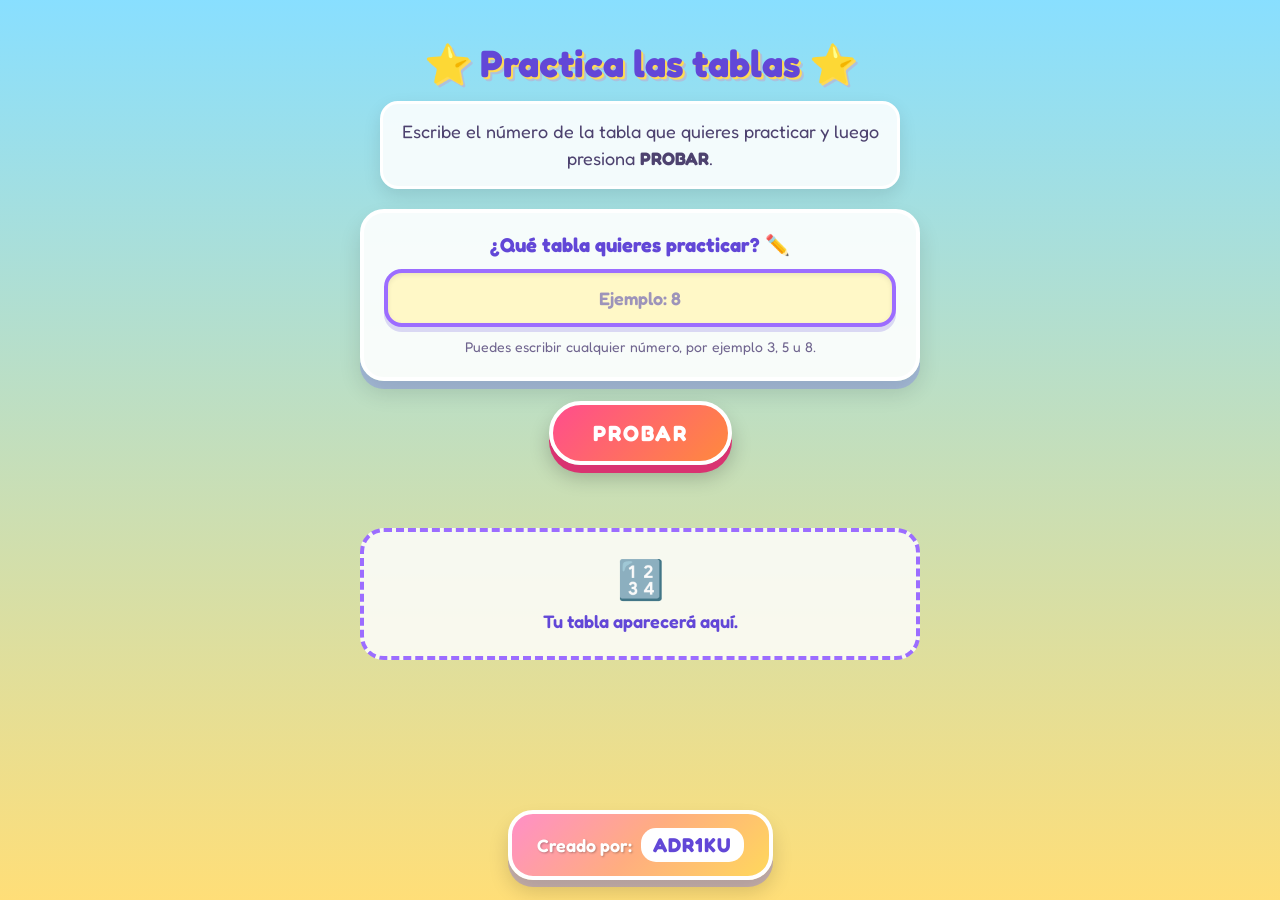
<file: tablas/index.html>
<!DOCTYPE html>
<html lang="es">
<head>
    <meta charset="UTF-8">
    <meta name="viewport" content="width=device-width, initial-scale=1.0">
    <title>Tablas de multiplicar</title>
    <link rel="stylesheet" href="multiplicar.css">
</head>
<body>

    <main class="contenedor">

        <section class="panel-practica" aria-labelledby="titulo-principal">
            <h1 id="titulo-principal">Practica las tablas</h1>

            <p class="instruccion">
                Escribe el número de la tabla que quieres practicar y luego presiona
                <strong>PROBAR</strong>.
            </p>

            <div class="grupo-entrada">
                <label for="numero-tabla" class="etiqueta-entrada">
                    ¿Qué tabla quieres practicar? ✏️
                </label>

                <input
                    type="text"
                    id="numero-tabla"
                    class="caja-texto"
                    placeholder="Ejemplo: 8"
                    inputmode="numeric"
                    autocomplete="off"
                    aria-describedby="ayuda-entrada"
                >

                <p id="ayuda-entrada" class="texto-ayuda">
                    Puedes escribir cualquier número, por ejemplo 3, 5 u 8.
                </p>
            </div>

            <button type="button" class="boton" id="probar" onclick="generarTablas()">
                PROBAR
            </button>

            <p id="mensaje" class="mensaje-ayuda" aria-live="polite"></p>
        </section>

        <section id="resultado-tabla" class="resultado-tabla" aria-live="polite">
            <div class="estado-inicial">
                <span class="estado-icono">🔢</span>
                <p>Tu tabla aparecerá aquí.</p>
            </div>
        </section>

    </main>

    <footer class="pie-pagina">
        <p>Creado por: <span>ADR1KU</span></p>
    </footer>

    <script src="multiplicar.js"></script>
</body>
</html>
</file>
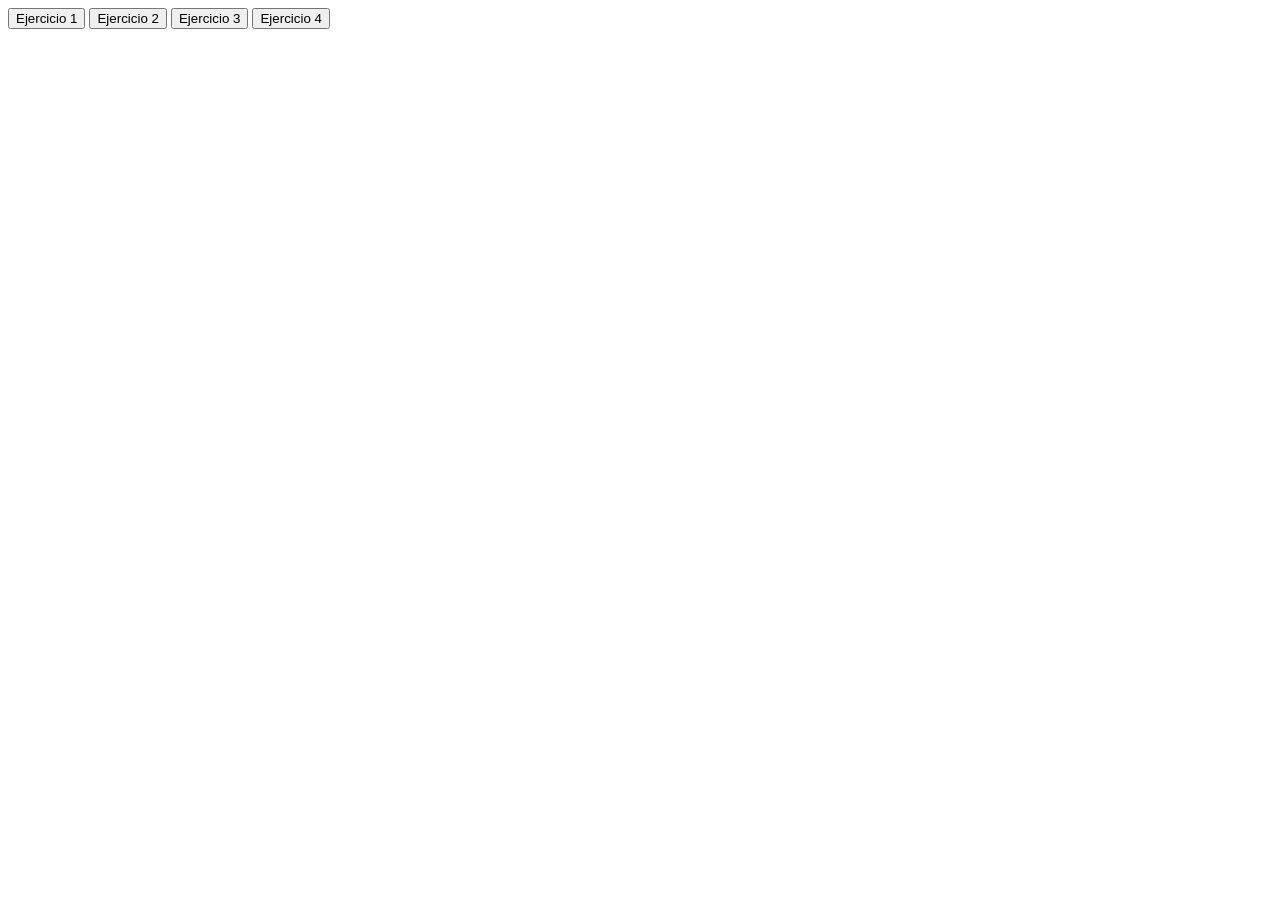
<file: ejercicio.html>
<!DOCTYPE html>
    <head>
        <script src="ejercicio.js"></script>
    </head>
    <body>
        <button onclick="ejecutar(1)">Ejercicio 1</button>
        <button onclick="ejecutar(2)">Ejercicio 2</button>
        <button onclick="ejecutar(3)">Ejercicio 3</button>
        <button onclick="ejecutar(4)">Ejercicio 4</button>



    </body>
</html>
</file>
<file: tablas/multiplicar.css>
/* Fuente infantil desde Google Fonts */
@import url('https://fonts.googleapis.com/css2?family=Fredoka:wght@400;500;600;700&display=swap');

/* Reinicio básico */
* {
    margin: 0;
    padding: 0;
    box-sizing: border-box;
}

html {
    scroll-behavior: smooth;
}

body {
    min-height: 100vh;
    font-family: 'Fredoka', sans-serif;
    display: flex;
    flex-direction: column;
    align-items: center;
    padding: 40px 15px 20px;
    background:
        linear-gradient(
            rgba(103, 214, 255, 0.78),
            rgba(255, 215, 90, 0.82)
        ),
        url("https://images.unsplash.com/photo-1503676260728-1c00da094a0b?auto=format&fit=crop&w=1600&q=80");
    background-size: cover;
    background-position: center;
    background-attachment: fixed;
}

/* =========================
   CONTENEDOR PRINCIPAL
   ========================= */

.contenedor {
    width: 100%;
    max-width: 560px;
    text-align: center;
    flex: 1;
    animation: aparecer 0.8s ease;
}

.panel-practica {
    margin-bottom: 25px;
}

/* =========================
   TÍTULOS E INSTRUCCIONES
   ========================= */

h1,
h2 {
    position: relative;
    z-index: 2;
    color: #6247d7;
    font-weight: 700;
    text-shadow:
        2px 2px 0 #ffda55,
        4px 4px 0 rgba(255, 105, 150, 0.25);
}

h1 {
    font-size: 38px;
    margin-bottom: 15px;
    animation: titulo 1s ease;
}

h2 {
    font-size: 34px;
    margin-bottom: 25px;
}

h1::before,
h2::before {
    content: "⭐ ";
}

h1::after,
h2::after {
    content: " ⭐";
}

.instruccion {
    margin: 0 auto 20px;
    padding: 14px 18px;
    max-width: 520px;
    color: #4d426f;
    font-size: 18px;
    line-height: 1.5;
    background: rgba(255, 255, 255, 0.88);
    border: 3px solid white;
    border-radius: 18px;
    box-shadow: 0 7px 18px rgba(0, 0, 0, 0.1);
}

/* =========================
   CAJA DE TEXTO
   ========================= */

.grupo-entrada {
    width: 100%;
    margin-bottom: 20px;
    padding: 20px;
    background: rgba(255, 255, 255, 0.9);
    border: 4px solid white;
    border-radius: 24px;
    box-shadow:
        0 8px 0 rgba(108, 99, 255, 0.28),
        0 12px 22px rgba(0, 0, 0, 0.12);
}

.etiqueta-entrada {
    display: block;
    margin-bottom: 12px;
    color: #6247d7;
    font-size: 20px;
    font-weight: 700;
}

.caja-texto {
    width: 100%;
    padding: 14px 18px;
    font-family: 'Fredoka', sans-serif;
    font-size: 18px;
    font-weight: 600;
    color: #444;
    text-align: center;
    background-color: #fff8c7;
    border: 4px solid #9c6dff;
    border-radius: 18px;
    outline: none;
    box-shadow:
        inset 0 2px 5px rgba(0, 0, 0, 0.08),
        0 5px 0 rgba(98, 71, 215, 0.2);
    transition:
        transform 0.2s ease,
        border-color 0.2s ease,
        box-shadow 0.2s ease,
        background-color 0.2s ease;
}

.caja-texto::placeholder {
    color: #8d83b8;
    opacity: 0.85;
}

.caja-texto:hover {
    transform: scale(1.02);
    background-color: #fff3a8;
}

.caja-texto:focus {
    transform: scale(1.03);
    border-color: #ff4d8d;
    background-color: white;
    box-shadow:
        0 0 0 5px rgba(255, 77, 141, 0.18),
        0 6px 0 rgba(98, 71, 215, 0.18);
}

.texto-ayuda {
    margin-top: 10px;
    color: #6f648e;
    font-size: 14px;
    line-height: 1.4;
}

.mensaje-ayuda {
    min-height: 24px;
    margin: 6px 0 18px;
    color: #5629bd;
    font-size: 16px;
    font-weight: 600;
}

/* =========================
   BOTÓN PROBAR
   ========================= */

.boton {
    display: inline-block;
    background: linear-gradient(
        135deg,
        #ff4d8d,
        #ff8a3d
    );
    color: white;
    text-decoration: none;
    font-family: 'Fredoka', sans-serif;
    font-size: 22px;
    font-weight: 700;
    letter-spacing: 2px;
    padding: 15px 40px;
    border-radius: 50px;
    margin-bottom: 8px;
    border: 4px solid white;
    cursor: pointer;
    box-shadow:
        0 8px 0 #d93371,
        0 12px 20px rgba(0, 0, 0, 0.22);
    transition:
        transform 0.2s ease,
        box-shadow 0.2s ease;
    animation: flotar 2.5s infinite ease-in-out;
}

.boton:hover {
    transform: translateY(-5px) scale(1.06);
    box-shadow:
        0 10px 0 #d93371,
        0 15px 25px rgba(0, 0, 0, 0.25);
}

.boton:active {
    transform: translateY(5px);
    box-shadow: 0 3px 0 #d93371;
}

/* =========================
   ESTADO INICIAL
   ========================= */

.resultado-tabla {
    width: 100%;
}

.estado-inicial {
    padding: 24px;
    color: #6247d7;
    font-size: 18px;
    font-weight: 600;
    background: rgba(255, 255, 255, 0.82);
    border: 4px dashed #9c6dff;
    border-radius: 24px;
}

.estado-icono {
    display: block;
    margin-bottom: 8px;
    font-size: 38px;
}

/* =========================
   TARJETA
   ========================= */

.tarjeta {
    position: relative;
    overflow: hidden;
    background:
        linear-gradient(
            145deg,
            rgba(255, 255, 255, 0.97),
            rgba(255, 248, 215, 0.97)
        );
    padding: 30px;
    border-radius: 30px;
    border: 6px solid white;
    box-shadow:
        0 15px 0 rgba(74, 162, 255, 0.35),
        0 25px 40px rgba(0, 0, 0, 0.2);
}

.tarjeta::before {
    content: "";
    position: absolute;
    width: 120px;
    height: 120px;
    border-radius: 50%;
    background: #ffdd4a;
    top: -50px;
    right: -40px;
    opacity: 0.8;
}

.tarjeta::after {
    content: "";
    position: absolute;
    width: 80px;
    height: 80px;
    border-radius: 50%;
    background: #67e8a5;
    bottom: -30px;
    left: -25px;
    opacity: 0.8;
}

/* =========================
   TABLA CON DIV
   ========================= */

.tabla-div {
    position: relative;
    z-index: 2;
    width: 100%;
    display: flex;
    flex-direction: column;
    gap: 8px;
    font-size: 18px;
}

.encabezado {
    display: grid;
    grid-template-columns: 1fr 1fr;
    width: 100%;
}

.encabezado .celda {
    padding: 15px;
    background: linear-gradient(
        135deg,
        #6c63ff,
        #9c6dff
    );
    color: white;
    font-size: 19px;
    font-weight: 700;
    text-align: center;
}

.encabezado .celda:first-child {
    border-radius: 14px 0 0 14px;
}

.encabezado .celda:last-child {
    border-radius: 0 14px 14px 0;
}

.tabla {
    display: flex;
    flex-direction: column;
    gap: 8px;
    width: 100%;
}

.tabla .fila {
    width: 100%;
    padding: 13px;
    border-radius: 14px;
    color: #444;
    font-size: 19px;
    font-weight: 600;
    text-align: center;
    transition:
        transform 0.2s ease,
        box-shadow 0.2s ease,
        color 0.2s ease;
}

.tabla .fila:nth-child(1) {
    background-color: #fff3a8;
}

.tabla .fila:nth-child(2) {
    background-color: #bff4ff;
}

.tabla .fila:nth-child(3) {
    background-color: #ffc5dd;
}

.tabla .fila:nth-child(4) {
    background-color: #caffbf;
}

.tabla .fila:nth-child(5) {
    background-color: #ffd6a5;
}

.tabla .fila:nth-child(6) {
    background-color: #d8c4ff;
}

.tabla .fila:nth-child(7) {
    background-color: #a9f4df;
}

.tabla .fila:nth-child(8) {
    background-color: #ffd1aa;
}

.tabla .fila:nth-child(9) {
    background-color: #c9ddff;
}

.tabla .fila:nth-child(10) {
    background-color: #fff0a8;
}

.tabla .fila:hover {
    transform: scale(1.04);
    color: #5629bd;
    box-shadow: 0 5px 12px rgba(0, 0, 0, 0.15);
}

/* =========================
   ANIMACIONES
   ========================= */

@keyframes aparecer {
    from {
        opacity: 0;
        transform: translateY(30px);
    }

    to {
        opacity: 1;
        transform: translateY(0);
    }
}

@keyframes flotar {
    0%,
    100% {
        transform: translateY(0);
    }

    50% {
        transform: translateY(-7px);
    }
}

@keyframes titulo {
    0% {
        transform: scale(0.6) rotate(-5deg);
        opacity: 0;
    }

    70% {
        transform: scale(1.08) rotate(2deg);
    }

    100% {
        transform: scale(1);
        opacity: 1;
    }
}

/* =========================
   RESPONSIVE
   ========================= */

@media (max-width: 768px) {
    body {
        padding: 25px 15px;
    }

    .contenedor {
        max-width: 500px;
    }

    h1 {
        font-size: 34px;
    }
}

@media (max-width: 480px) {
    body {
        padding: 20px 10px;
    }

    .grupo-entrada {
        padding: 15px;
        margin-bottom: 20px;
    }

    .etiqueta-entrada {
        font-size: 17px;
    }

    .caja-texto {
        font-size: 16px;
        padding: 12px 14px;
    }

    .instruccion,
    .estado-inicial {
        font-size: 16px;
    }

    .tarjeta {
        padding: 20px 13px;
        border-radius: 22px;
    }

    h1 {
        font-size: 28px;
    }

    h2 {
        font-size: 26px;
        margin-bottom: 18px;
    }

    .boton {
        width: 100%;
        font-size: 19px;
        padding: 14px 20px;
    }

    .tabla-div,
    .tabla {
        gap: 6px;
    }

    .encabezado .celda {
        font-size: 16px;
        padding: 12px 5px;
    }

    .tabla .fila {
        font-size: 16px;
        padding: 11px 5px;
    }
}

/* =========================
   ACCESIBILIDAD
   ========================= */

@media (prefers-reduced-motion: reduce) {
    *,
    *::before,
    *::after {
        animation: none !important;
        transition: none !important;
    }
}

/* =========================
   PIE DE PÁGINA
   ========================= */

.pie-pagina {
    margin-top: 35px;
    padding: 14px 25px;
    background: linear-gradient(
        135deg,
        #ff8fc7,
        #ffad80,
        #ffd85c
    );
    border: 4px solid white;
    border-radius: 25px;
    box-shadow:
        0 7px 0 rgba(108, 99, 255, 0.35),
        0 12px 20px rgba(0, 0, 0, 0.15);
    font-size: 18px;
    font-weight: 600;
    color: white;
    width: fit-content;
    max-width: 100%;
    text-align: center;
    text-shadow: 1px 1px 2px rgba(0, 0, 0, 0.25);
    animation: aparecerPie 1s ease;
}

.pie-pagina p {
    margin: 0;
}

.pie-pagina span {
    display: inline-block;
    color: #6247d7;
    background-color: #ffffff;
    padding: 5px 12px;
    margin-left: 5px;
    border-radius: 15px;
    font-size: 20px;
    font-weight: 700;
    letter-spacing: 1px;
    text-shadow: none;
    transition:
        transform 0.2s ease,
        background-color 0.2s ease;
}

.pie-pagina span:hover {
    transform: rotate(-3deg) scale(1.1);
    background-color: #fff3a8;
}

@keyframes aparecerPie {
    from {
        opacity: 0;
        transform: translateY(20px);
    }

    to {
        opacity: 1;
        transform: translateY(0);
    }
}

@media (max-width: 480px) {
    .pie-pagina {
        font-size: 15px;
        padding: 14px 10px;
    }

    .pie-pagina span {
        font-size: 17px;
        margin-top: 5px;
    }
}
</file>
